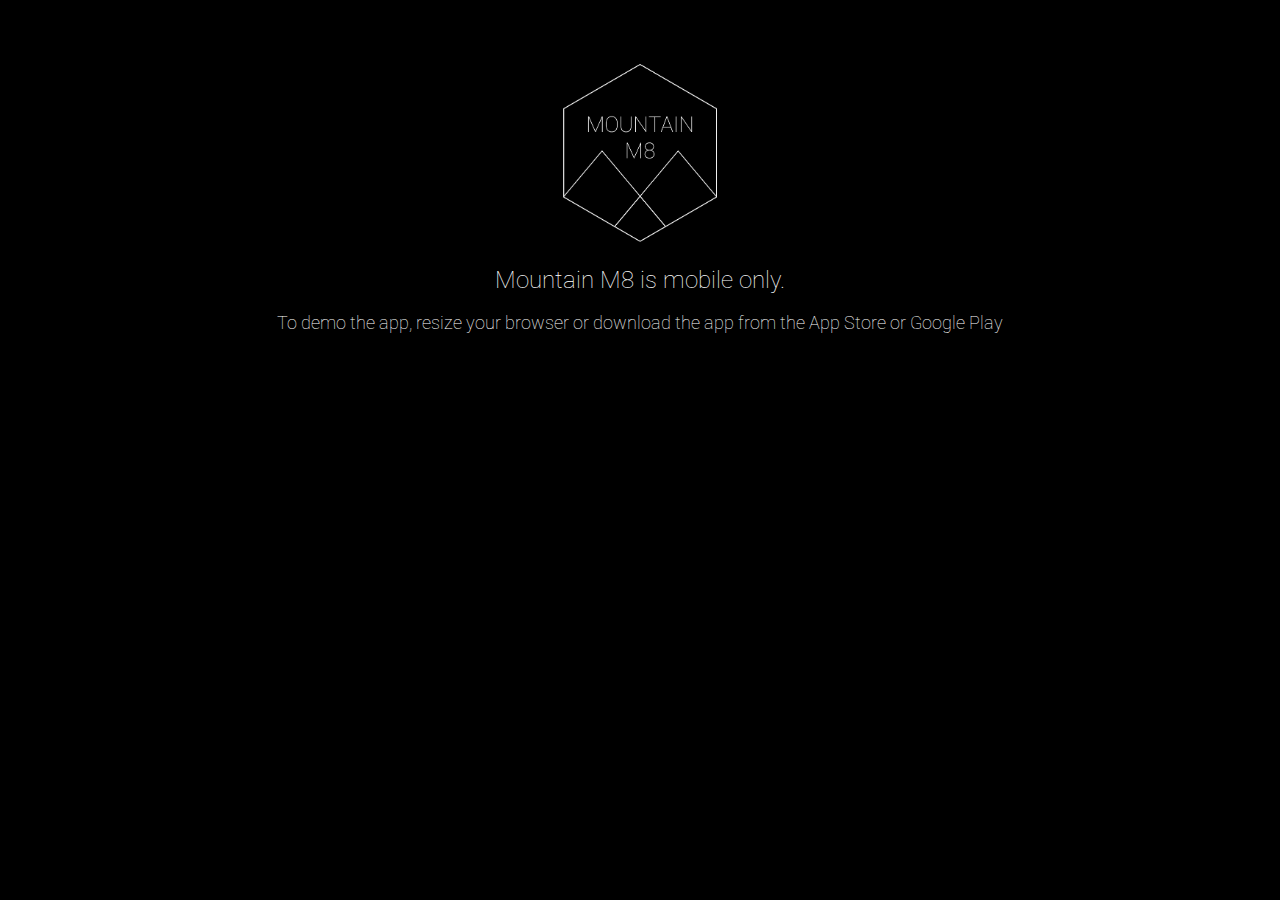
<file: route.html>
<!-- center: {lat: -41.305, lng: 174.749},
          zoom: 14 -->

<!DOCTYPE HTML>
<html>
	
<head>
	<link rel="stylesheet" type="text/css" href="css/style.css">
  	<meta name="viewport" content="width=device-width, initial-scale=1">
  	 <link href="https://fonts.googleapis.com/css?family=Roboto:100,100i,300,300i,400,400i,500,500i,700,700i,900,900i" rel="stylesheet">
     <link rel="stylesheet" href="https://cdnjs.cloudflare.com/ajax/libs/font-awesome/4.7.0/css/font-awesome.min.css">

  	 <link rel="icon" type="image/png" href="img/favicon.png">
	<title>Mountain M8</title>

 

</head>

<body>

	<div class="desktop">
		<img src="img/logo4.png">
		<h2> Mountain M8 is mobile only.</h2> <p> To demo the app, resize your browser or download the app from the App Store or Google Play</p>
	</div>
		
	<div class="nav">
		<h3><a href="trails.html"><i class="fa fa-chevron-left" style="color:white"></i></a></h3><h2> Trail Info</h2>
	</div>

	<div class="mobile">

    <h3> Sawmill Track loop (via Downhill Track) </h3> <br>

	<iframe src="https://www.google.com/maps/embed?pb=!1m30!1m12!1m3!1d5994.915492984256!2d174.7518302487844!3d-41.29890460634389!2m3!1f0!2f0!3f0!3m2!1i1024!2i768!4f13.1!4m15!3e1!4m3!3m2!1d-41.3030633!2d174.7505579!4m3!3m2!1d-41.2943547!2d174.76135399999998!4m5!1s0x6d38b06ae74723f5%3A0x979871ae8c91f7e8!2sSawmill+Track%2C+Brooklyn%2C+Wellington!3m2!1d-41.3042796!2d174.75116549999998!5e0!3m2!1sen!2snz!4v1524872822218" width="90%" height="450" frameborder="0" style="border:0" allowfullscreen></iframe>


  <br><br>

  <a href="calendar.html"><button class="button1">Select Date/Time <i class="fa fa-chevron-right"></i></button></a>
 

</div>
		
	 <footer>
	          <a href="home.html"><p>Rides</p></a> <a href="trails.html"><p>New Ride</p></a> <a href="profile.html"><p>Profile</p></a>
	  </footer>


</body>
 
</html>
</file>
<file: css/style.css>
/*light blue = #66a0af;*/



*{ box-sizing: border-box;font-weight: 100; }

body, html {
  height: 100%;
  width: 100%;
  font-family: sans-serif;
  text-align: center;
  margin: auto;
  background-color: white;
  font-family: 'Roboto', sans-serif;
  overflow-x: hidden;
 
}

strong{font-weight: 500; color:#66a0af; padding-left: 2px; padding-right: 2px;}

h1{font-size: 2.5em; color: black;}

h2{font-size: 1.5em;color: white;}

h3 {font-size: 1.1em;color: black;}
h4 {font-size: 0.8em;color: black; padding: none; margin: 2px;}

p { font-size: 1.1em;color: white;}

a {text-decoration: none !important;}

.button {
  width: 80%;
  border: none;
  font-size: 16px;
  background-color: black;
  color: white;
  padding: 12px 20px;
  margin: 2%;
  font-weight: 100;
}

.button1 {
  width: 60%;
  border: none;
  font-size: 16px;
  background-color: #66a0af;
  color: white;
  padding: 2%;
  margin: auto;
  font-weight: 100;
  position: relative;
  float: 
}

.desktop{padding: 10%; background-color: black;}
.desktop img {width: 40%;}

.mobile{padding-top: 18%; position: relative; }



.responsive { 
  padding-top: 2%;
  display: flex;
  flex-flow: wrap;
  justify-content: center;
  
 margin: auto;
  position: relative;
}

#desc {
  
  position: relative;

  margin: 5px;
}

#desc img {
margin: auto;
}



.nav {
  position: fixed;
  width: 100%;
  background-color: black;
  height: 10%;
  z-index: 3;


}

.nav h3{
  position: fixed;
padding: 4%;
text-align: center;
}



footer {
 
    position: fixed;
   bottom: 0;
    left: 0;
    right: 0;
    height: 70px;
    color: white;
    background-color: black;
}


footer p{
  display: inline-block;
  padding: 2% 5%;
}



/*Button Slider*/
.switch {
  position: relative;
  display: inline-block;
  float: right;
  width: 60px;
  height: 34px;
  margin: 3%;

}

.switch input {display:none;}

.slider {
  position: absolute;
  cursor: pointer;
  top: 0;
  left: 0;
  right: 0;
  bottom: 0;
  background-color: #ccc;
  -webkit-transition: .4s;
  transition: .4s;
}

.slider:before {
  position: absolute;
  content: "";
  height: 26px;
  width: 26px;
  left: 4px;
  bottom: 4px;
  background-color: white;
  -webkit-transition: .4s;
  transition: .4s;
}

input:checked + .slider {
  background-color: #66a0af;
}


input:checked + .slider:before {
  -webkit-transform: translateX(26px);
  -ms-transform: translateX(26px);
  transform: translateX(26px);
}

.slider.round {
  border-radius: 34px;
}

.slider.round:before {
  border-radius: 50%;
}

h3{
display: flex;
 float: left;
 margin: 3%;

}

#map {

   width: 90%;
  height: 50%;
  padding-top: 100%;
  margin: auto;
}

#map1 {

  width: 100%;
  height: 100%;
  padding-top: 800px;
  margin: auto;
}

#map2 {

  width: 90%;
  height: 100%;
  padding-top: 100%;
  margin: auto;
}

/* The container */
.container {
    display: inline-flex;
    position: relative;
    padding-left: 30px;
  
    cursor: pointer;
  
}

/* Hide the browser's default radio button */
.container input {
    position: absolute;
    opacity: 0;
    cursor: pointer;
}

/* Create a custom radio button */
.checkmark {
    position: absolute;
    top: 0;
    left: 0;
    height: 25px;
    width: 25px;
    background-color: #ccc;
    border-radius: 50%;
}

/* On mouse-over, add a grey background color */
.container:hover input ~ .checkmark {
    background-color: #66a0af;
}

/* When the radio button is checked, add a blue background */
.container input:checked ~ .checkmark {
    background-color: #66a0af;
}

/* Create the indicator (the dot/circle - hidden when not checked) */
.checkmark:after {
    content: "";
    position: absolute;
    display: none;
}

/* Show the indicator (dot/circle) when checked */
.container input:checked ~ .checkmark:after {
    display: block;
}

/* Style the indicator (dot/circle) */
.container .checkmark:after {
  top: 9px;
  left: 9px;
  width: 8px;
  height: 8px;
  border-radius: 50%;
  background: white;
}

.button {
  width: 70%;
    border: none;
    /*border-radius: 4px;*/
    font-size: 16px;
    background-color: black;
    color: white;
    padding: 12px 20px;
    margin: 2%;
    font-weight: 100;

}

input[type=text], input[type=password] {
  font-family: 'Roboto'
  font-weight: 100;
    width: 70%;
    border: 1px solid #66a0af;
    /*border-radius: 4px;*/
    font-size: 16px;
    background-color: white;
    padding: 12px 20px;

}


input[name=search] {
  font-family: 'Roboto'
  font-weight: 100;
    width: 92%;
    border: 1px solid #66a0af;
    /*border-radius: 4px;*/
    font-size: 16px;
    background-color: white;
    padding: 12px 20px;

}

input[name=car] {
  font-family: 'Roboto';
  font-weight: 100;
    width: 20%;
    border: 1px solid #66a0af;
    /*border-radius: 4px;*/
    font-size: 16px;
    background-color: white;
 padding: 3px 7px;

}

form {padding-top: 5%;}


input[type=time]{
 
  background-color: white; 
  font-family: 'Roboto', sans-serif; 
  float: right;
  margin: 3%;
  padding: 2%;
  border: 1px solid #66a0af;
}

#pic img{
  width: 100%;
  margin-top: -10px;
  z-index: -3;
}





@media (max-width: 500px) {
 
  .desktop{display: none;}
  .mobile{display: show;}
  .login{ width: 100%;
    height: 100%;
    background-image: url("https://image.ibb.co/eiYD27/front.jpg");
    background-position: center;
    background-size: cover;}
    .login img{padding-top: 10%;}

}

@media (min-width: 500px) {
  
  body{background-color: black;}
  .desktop{display: show;}
  .mobile {display: none;}
  .nav{display: none;}
  footer{display: none;}
  .login {display: none;}

}




@media (min-width: 1000px) {
  
  body{background-color: black;}
  .desktop{display: show;}
  .mobile {display: none;}
  .nav{display: none;}
  footer{display: none;}
  .login {display: none;}
  .desktop{padding: 5%;}
.desktop img {width: 20%;}

}

/* The container */
.cal{
 background: white;

}

.monthyear {
  background: #fff;
  font-size: 0.5em;
}

table {
  width: 100%;
}
th {
  text-align: center;
}
td {
  width: 20px;
  height: 10px;
  text-align: center;
  line-height: 30px !important;
  font-size: 1em;
}

.hover {
  background: #66a0af;
}
</file>
